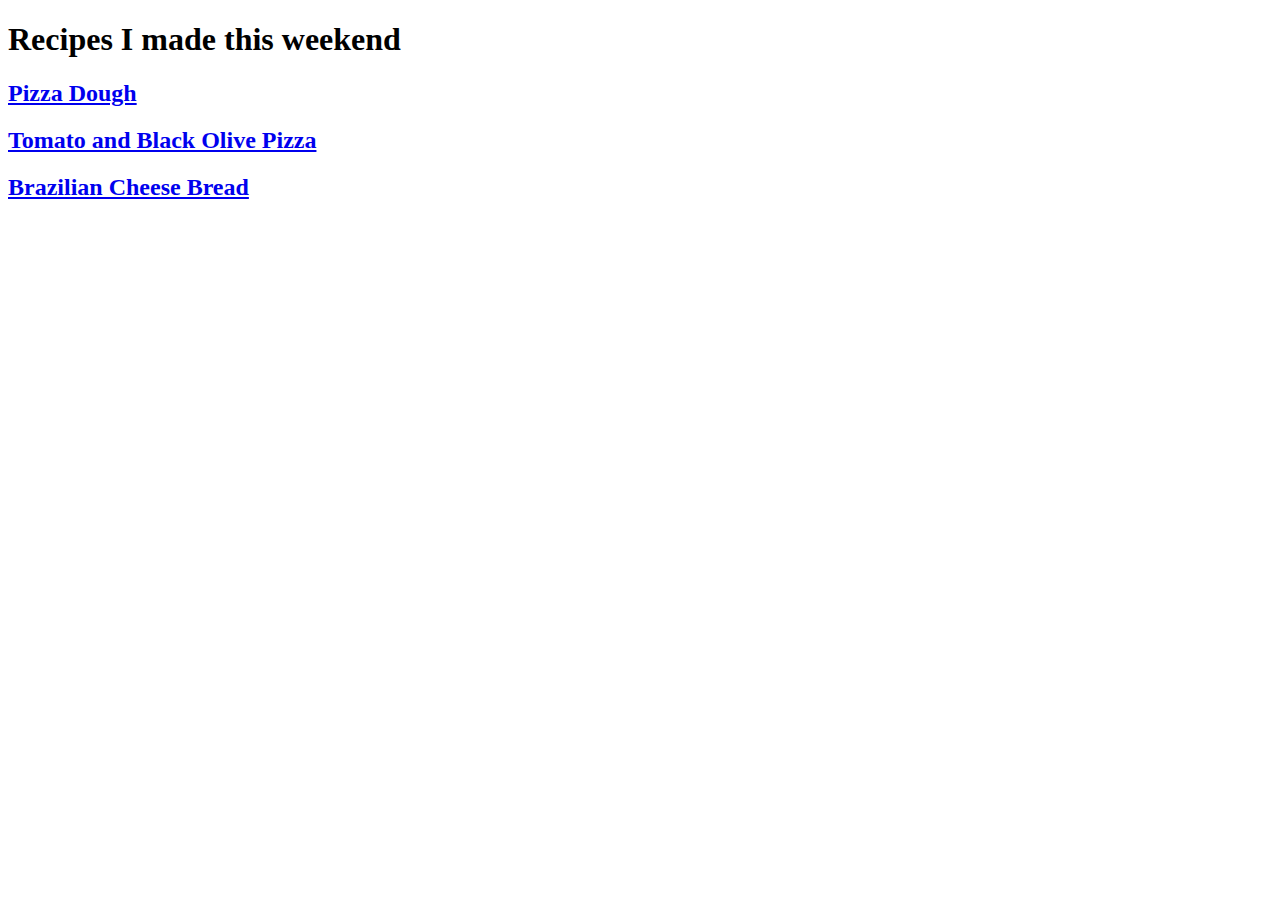
<file: index.html>
<!DOCTYPE html>
<html lang="en">
<head>
    <meta charset="UTF-8">
    <title>Recipes</title>
</head>
<body>
        <h1>Recipes I made this weekend</h1>
        <h2><a href="pizzaDough.html">Pizza Dough</a></h2>
        <h2><a href="tomatoBlackOlivePizza.html">Tomato and Black Olive Pizza</a></h2>
        <h2><a href="brazilianCheeseBread.html">Brazilian Cheese Bread</a></h2>
</body>
</html>
</file>
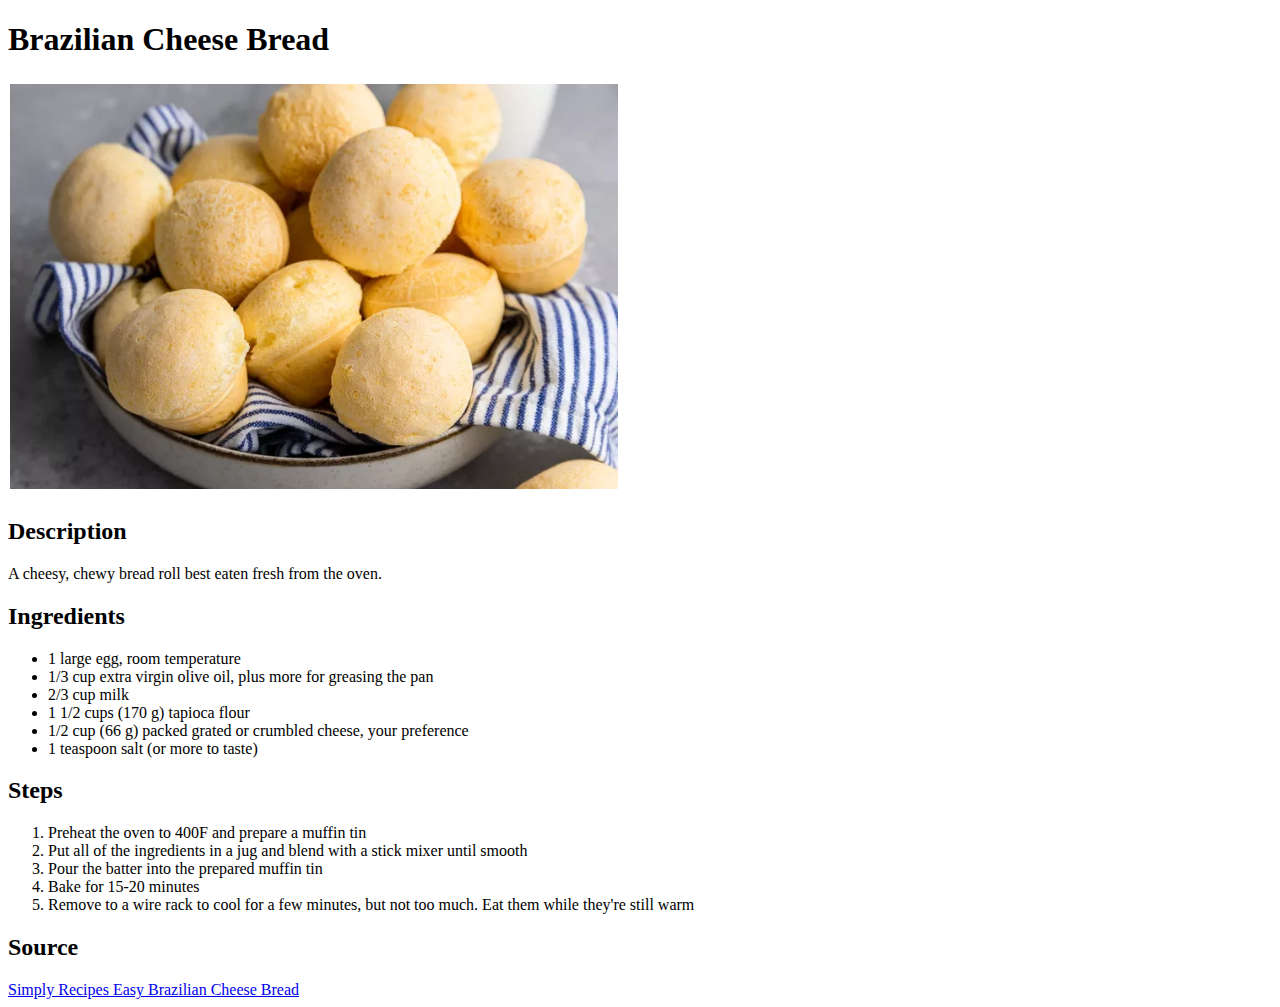
<file: brazilianCheeseBread.html>
<!DOCTYPE html>
<html lang="en">
<head>
    <meta charset="UTF-8">
    <title>Document</title>
</head>
<body>
    <h1>Brazilian Cheese Bread</h1>
    <img src="brazilianCheeseBread.png">
    <h2>Description</h2>
    A cheesy, chewy bread roll best eaten fresh from the oven.
    <h2>Ingredients</h2>
        <ul>
            <li>1 large egg, room temperature</li>
            <li>1/3 cup extra virgin olive oil, plus more for greasing the pan</li>
            <li>2/3 cup milk</li>
            <li>1 1/2 cups (170 g) tapioca flour</li>
            <li>1/2 cup (66 g) packed grated or crumbled cheese, your preference</li>
            <li>1 teaspoon salt (or more to taste)</li>
        </ul>
    <h2>Steps</h2>
        <ol>
            <li>Preheat the oven to 400F and prepare a muffin tin</li>
            <li>Put all of the ingredients in a jug and blend with a stick mixer until smooth</li>
            <li>Pour the batter into the prepared muffin tin</li>
            <li>Bake for 15-20 minutes</li>
            <li>Remove to a wire rack to cool for a few minutes, but not too much. Eat them while they're still warm</li>
        </ol>
    <h2>Source</h2>
    <a href="https://www.simplyrecipes.com/recipes/easy_brazilian_cheese_bread/">Simply Recipes Easy Brazilian Cheese Bread</a>
</body>
</html>
</file>
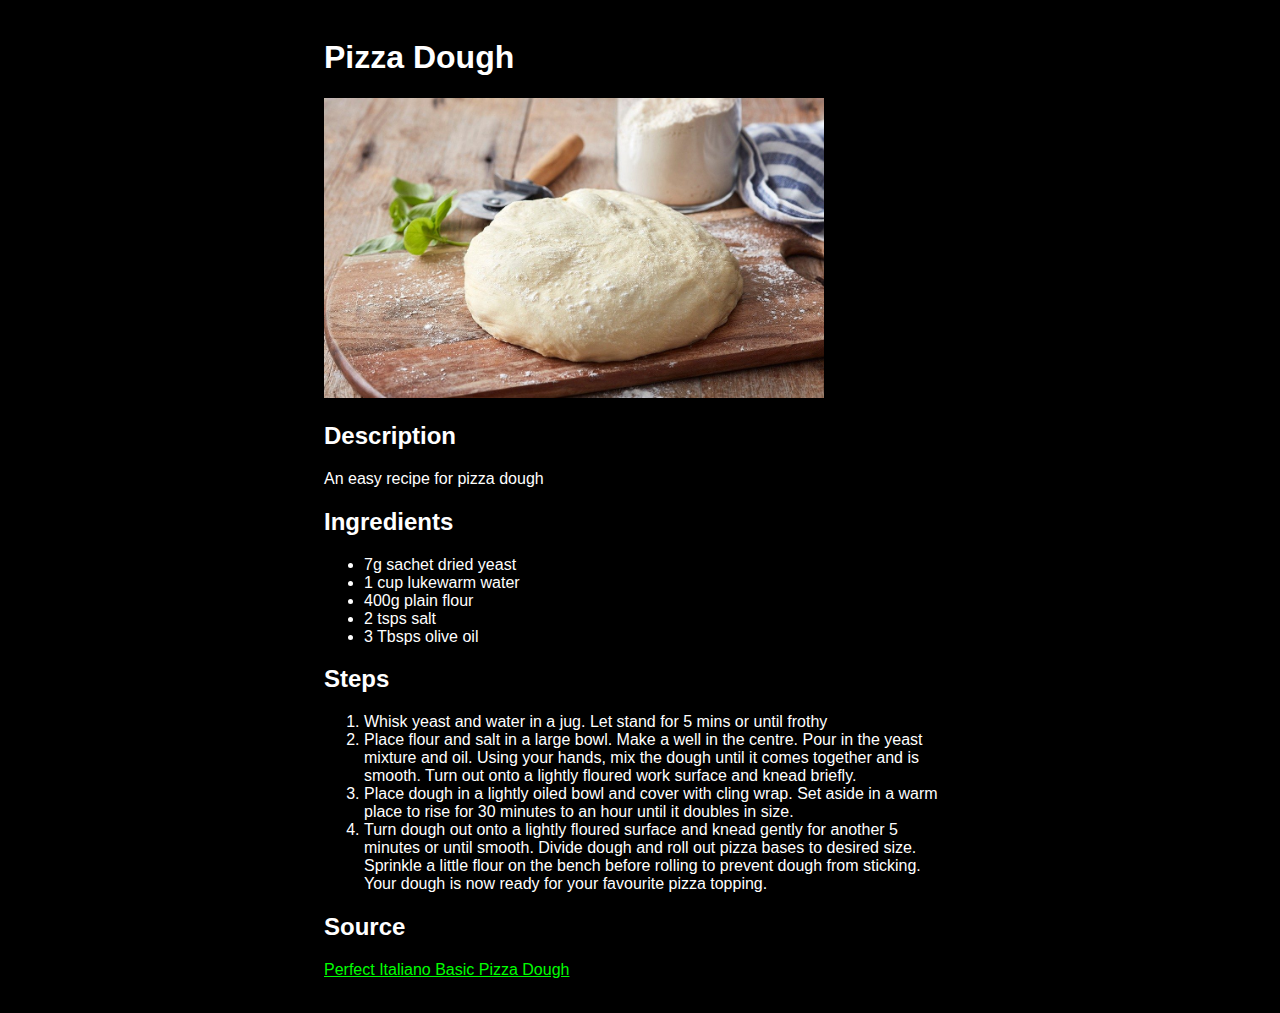
<file: pizzaDough.html>
<!DOCTYPE html>
<html lang="en">
<head>
    <meta charset="UTF-8">
    <link rel="stylesheet" href="style.css">
    <title>Pizza Dough</title>
</head>
<body>
    <div class="container">
        <h1>Pizza Dough</h1>
        <img src="pizzadough.jpg">
        <h2>Description</h2>
        <p>An easy recipe for pizza dough</p>
        <h2>Ingredients</h2>
        <ul>
            <li>7g sachet dried yeast</li>
            <li>1 cup lukewarm water</li>
            <li>400g plain flour</li>
            <li>2 tsps salt</li>
            <li>3 Tbsps olive oil</li>
        </ul>
        <h2>Steps</h2>
        <ol>
            <li>Whisk yeast and water in a jug. Let stand for 5 mins or until frothy</li>
            <li>Place flour and salt in a large bowl. Make a well in the centre. Pour in the yeast mixture and oil. Using your hands, mix the dough until it comes together and is smooth. Turn out onto a lightly floured work surface and knead briefly.</li>
            <li>Place dough in a lightly oiled bowl and cover with cling wrap. Set aside in a warm place to rise for 30 minutes to an hour until it doubles in size.</li>
            <li>Turn dough out onto a lightly floured surface and knead gently for another 5 minutes or until smooth. Divide dough and roll out pizza bases to desired size. Sprinkle a little flour on the bench before rolling to prevent dough from sticking. Your dough is now ready for your favourite pizza topping.</li>
        </ol>
        <h2>Source</h2>
        <p><a href="https://www.perfectitaliano.com.au/en/recipes/pizza-dough.html">Perfect Italiano Basic Pizza Dough</a></p>
    </div>
</body>
</html>
</file>
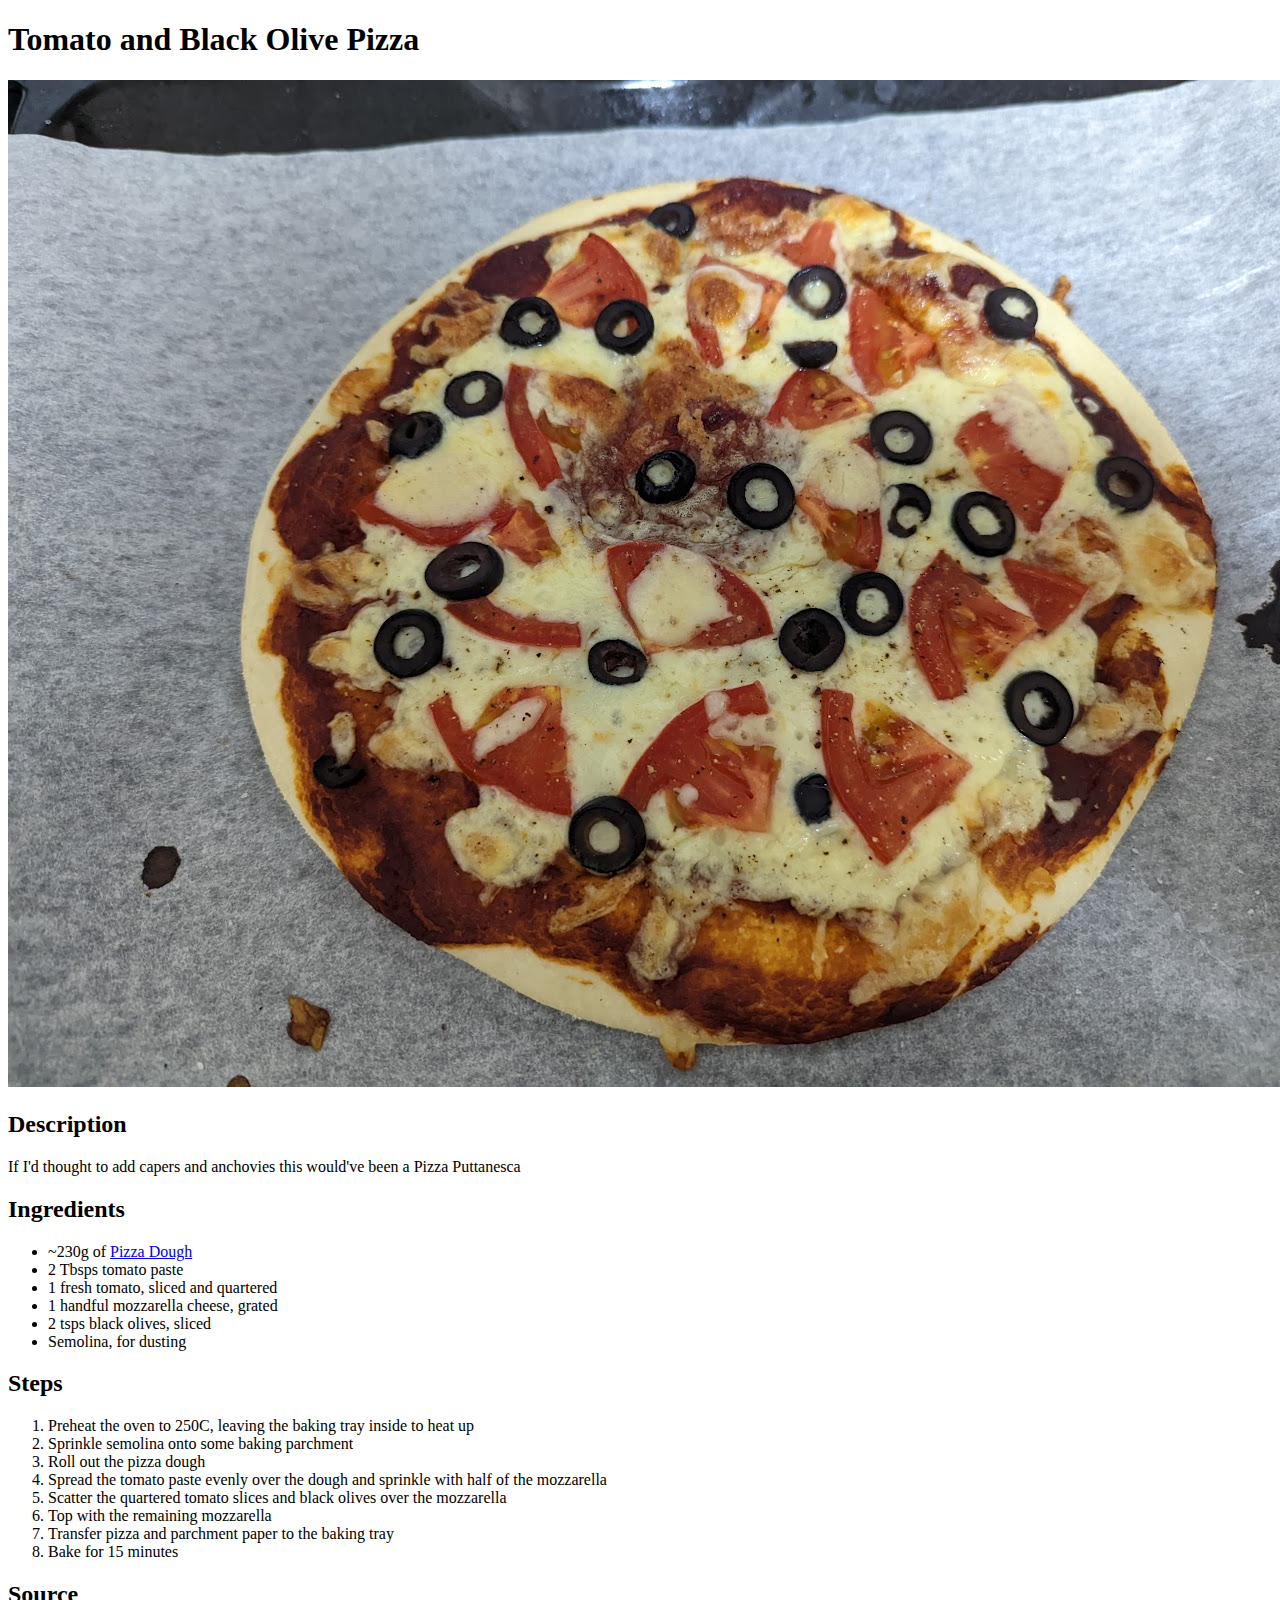
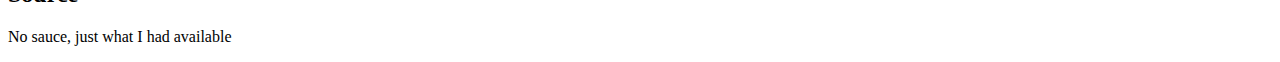
<file: tomatoBlackOlivePizza.html>
<!DOCTYPE html>
<html lang="en">
<head>
    <meta charset="UTF-8">
    <title>Tomato and Black Olive Pizza</title>
</head>
<body>
    <h1>Tomato and Black Olive Pizza</h1>
    <img src="tomatoOlivePizza.jpg">
    <h2>Description</h2>
    <p>If I'd thought to add capers and anchovies this would've been a Pizza Puttanesca</p>
    <h2>Ingredients</h2>
        <ul>
            <li>~230g of <a href="pizzaDough.html">Pizza Dough</a></li>
            <li>2 Tbsps tomato paste</li>
            <li>1 fresh tomato, sliced and quartered</li>
            <li>1 handful mozzarella cheese, grated</li>
            <li>2 tsps black olives, sliced</li>
            <li>Semolina, for dusting</li>
        </ul>
    <h2>Steps</h2>
        <ol>
            <li>Preheat the oven to 250C, leaving the baking tray inside to heat up</li>
            <li>Sprinkle semolina onto some baking parchment</li>
            <li>Roll out the pizza dough</li>
            <li>Spread the tomato paste evenly over the dough and sprinkle with half of the mozzarella</li>
            <li>Scatter the quartered tomato slices and black olives over the mozzarella</li>
            <li>Top with the remaining mozzarella</li>
            <li>Transfer pizza and parchment paper to the baking tray</li>
            <li>Bake for 15 minutes</li>
        </ol>
    <h2>Source</h2>
    <p>No sauce, just what I had available</p>
</body>
</html>
</file>
<file: style.css>
body {
    background-color: black;
    color: white;
    font-family: Arial, Helvetica, sans-serif;
}

img {
    height: 300px;
    width: auto;
}

a:link {
    color: lime;
}

a:visited {
    color: plum;
}

.container {
    margin: auto;
    width: 50%;
    padding: 10px;
    /* border for testing */
    /* border: 3px solid red; */
}
</file>
